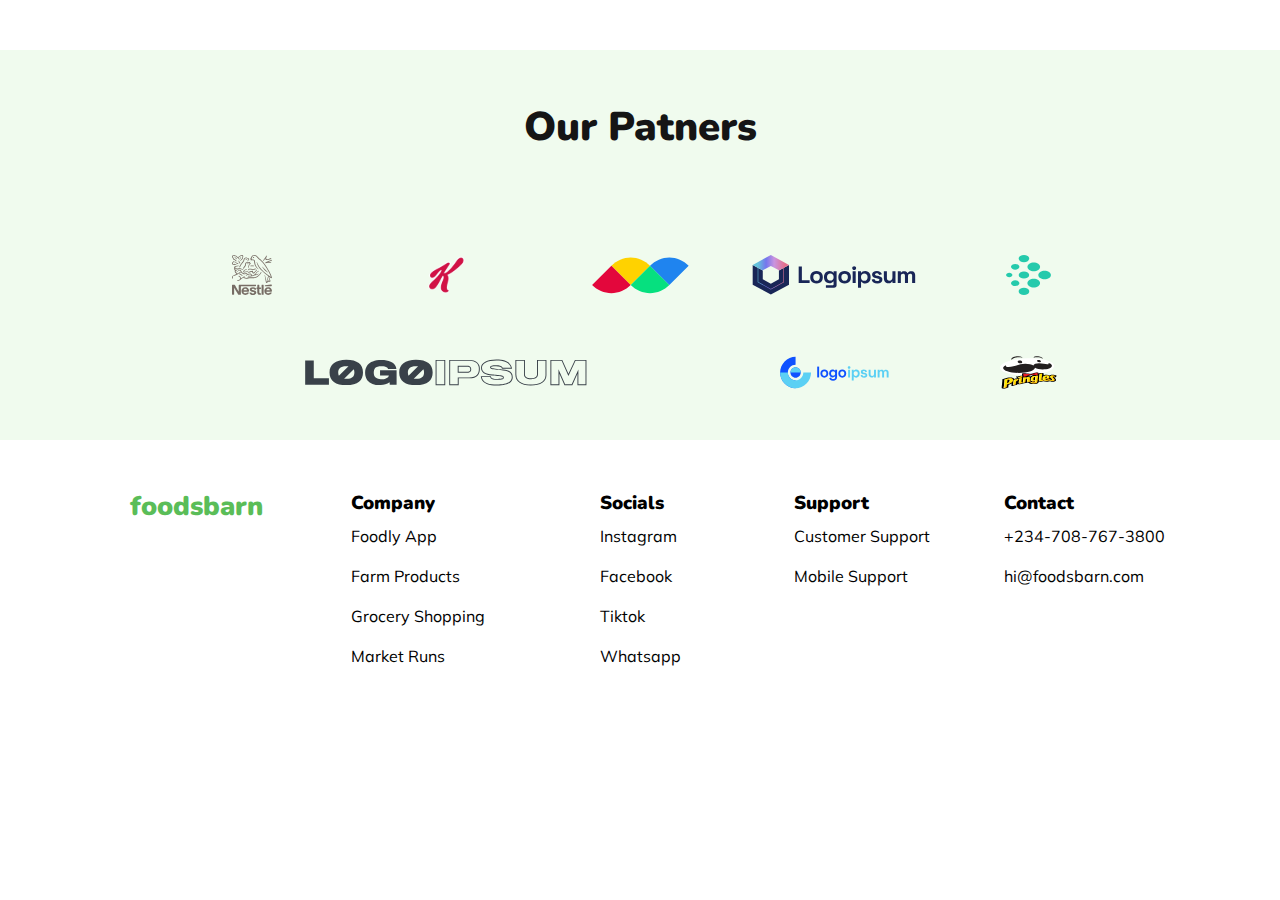
<file: components/footer.html>
<!Doctype html>

<html lang="en">
<head>
    <meta charset="UTF-8">
    <meta http-equiv="X-UA-Compatible" content="IE=edge">
    <meta name="viewport" content="width=device-width, initial-scale=1.0">
    <link rel="stylesheet" href="../assets/css/footer.css">
    <link rel="stylesheet" href="../assets/css/main.css">
    <title>Document</title>
</head>
<body>
        <footer>
            <section>
                <div class="partners-container">
                    <div class="partners-heading">
                        <h1>Our Patners</h1>
                    </div>
                    <div class="logos">
                            <img src="../assets/images/nestle.svg" alt="logoipsum">
                            <img src="../assets/images/Kellogg's - jpeg.svg" alt="logoipsum">
                            <img src="../assets/images/logo1.svg" alt="logoipsum">
                            <img src="../assets/images/logo2.svg" alt="logoipsum">
                            <img src="../assets/images/logo3.svg" alt="logoipsum">
                            <img src="../assets/images/logo4.svg" alt="logoipsum" class="long-img">
                            <img src="../assets/images/logo5.svg" alt="logoipsum">
                            <img src="../assets/images/pringles.svg" alt="logoipsum">
                    </div>

                </div>
            </section>

            <section>
                <div class="quick-links pd-100">
                    <div class="footer-nav-logo nav-logo"> <h2>foodsbarn</h2></div>
                    <div class="list1">
                        <h3>Company</h3>
                        <div class="q-list">
                            <a href="">Foodly App</a>  
                            <a href="">Farm Products</a>
                            <a href="">Grocery Shopping</a>  
                            <a href="">Market Runs</a>  
                            
                          </div>  
                    </div>
                    <div class="list1">
                        <h3>Socials</h3>
                        <div class="q-list">
                            <a href="">Instagram</a>  
                            <a href="">Facebook</a>  
                            <a href="">Tiktok</a>  
                            <a href="">Whatsapp</a>  
                          </div>  
                       
                    </div>
                    <div class="list1">
                        <h3>Support</h3>

                        <div class="q-list">
                            <a href="">Customer Support</a>  
                            <a href="">Mobile Support</a>  
                          </div>  
                    </div>
                    <div class="list1">
                        <h3>Contact</h3>
                        <div class="q-list">
                          <a href="">+234-708-767-3800 </a>  
                          <a href="">hi@foodsbarn.com </a>  
                        </div>    
                    </div>
                </div>
            </section>
        </footer>
    
</body>
</html>
</file>
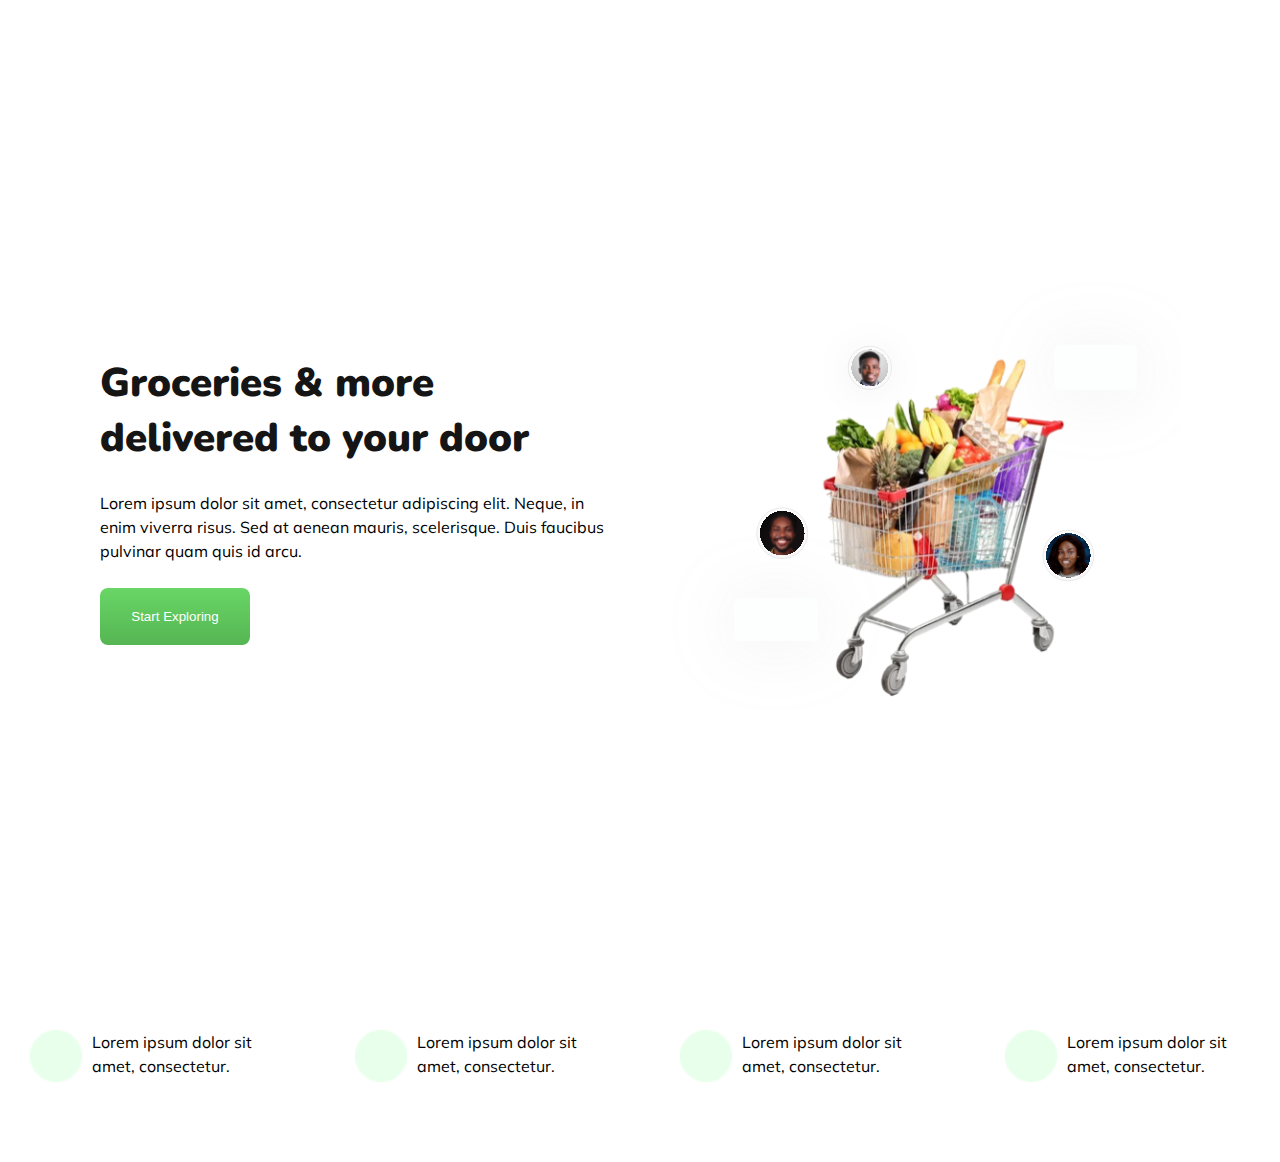
<file: components/hero.html>
<!DOCTYPE html>
<html lang="en">
  <head>
    <meta charset="UTF-8" />
    <meta http-equiv="X-UA-Compatible" content="IE=edge" />
    <meta name="viewport" content="width=device-width, initial-scale=1.0" />
    <title>Document</title>
    <link href="../assets/css/hero.css" rel="stylesheet" />
    <link href="../assets/css/main.css" rel="stylesheet" />
  </head>
  <body>

      <div>
        <section>
          <div class="hero pd-100">
            <div class="one">
              <h1 class="mb-25">Groceries & more delivered to your door</h1>
              <p class="mb-25">
                Lorem ipsum dolor sit amet, consectetur adipiscing elit. Neque, in
                enim viverra risus. Sed at aenean mauris, scelerisque. Duis
                faucibus pulvinar quam quis id arcu.
              </p>
              <button class="cta">Start Exploring</button>
            </div>
            <div class="two">
              <img src="../assets/images/hero.svg" alt="hero image" />
            </div>
          </div>
        </section>
      </div>


      <div>
        <section>

          <div class="items1">

            <div class="items1-box box1">
              <img src="../assets/images/Ellipse1.png" alt="icon">
              <p>Lorem ipsum dolor sit amet, consectetur.</p>
            </div>

            <div class="items1-box box2">
              <img src="../assets/images/Ellipse1.png" alt="icon">
              <p>Lorem ipsum dolor sit amet, consectetur.</p>
            </div>

            <div class="items1-box box3">
              <img src="../assets/images/Ellipse1.png" alt="icon">
              <p>Lorem ipsum dolor sit amet, consectetur.</p>
            </div>

            <div class="items1-box box4">
              <img src="../assets/images/Ellipse1.png" alt="icon">
              <p>Lorem ipsum dolor sit amet, consectetur.</p>
            </div>


          </div>

        </section>
      </div>

    <style>
      
    </style>
  </body>
</html>
</file>
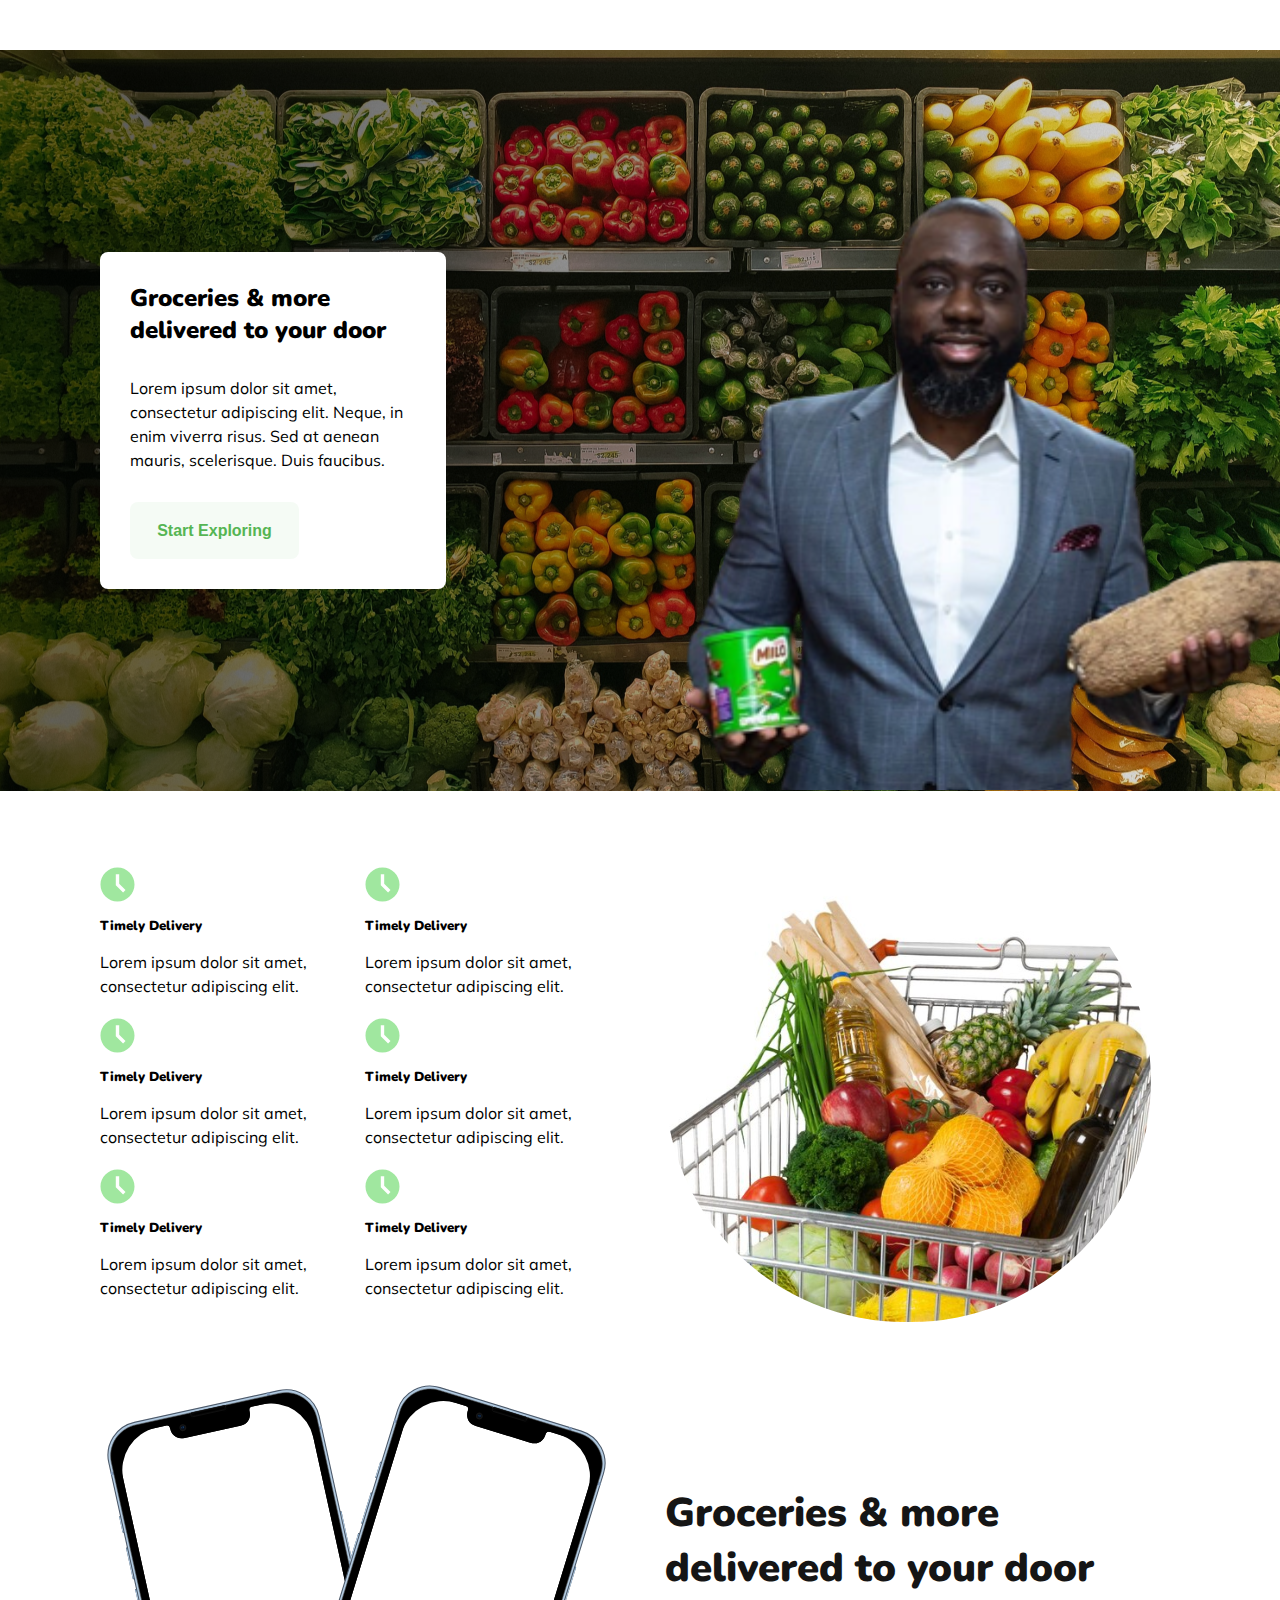
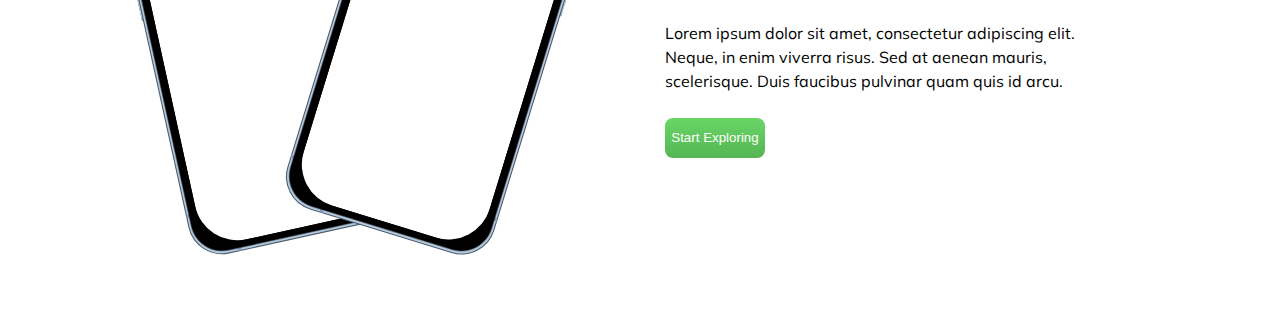
<file: components/mainsection.html>
<!DOCTYPE html>
<html lang="en">
<head>
    <meta charset="UTF-8">
    <meta http-equiv="X-UA-Compatible" content="IE=edge">
    <meta name="viewport" content="width=device-width, initial-scale=1.0">
    <link rel="stylesheet" href="../assets/css/main.css">
    <link rel="stylesheet" href="../assets/css/form.css">
    <link rel="stylesheet" href="../assets/css/mainsection.css">
    <title>Document</title>
</head>
<body>
    <main>

        <div class="main-container">

            <section>
                <div class="main-top main-sectn pd-100">
                    <div class="main-tl">
                        <div class="main-card">
                            <h2>Groceries & more delivered to your door</h2>
                            <p>Lorem ipsum dolor sit amet, consectetur adipiscing elit. Neque, in enim viverra risus. Sed at aenean mauris, scelerisque. Duis faucibus.</p>
                            <button>Start Exploring</button>
                        </div>
                    </div>
                    
                    <div class="main-tr">
                        <img src="../assets/images/man1.svg" alt="">
                    </div>
                    
                </div>
            </section>
            

            <section>
                <div class="main-mid main-sectn pd-100">
                    <div class="main-ml">
                    <div class="item2-box">
                        <div class="items2 box1">
                            <img src="../assets/images/item2.svg" alt="">
                            <h5>Timely Delivery</h5>
                            <p>Lorem ipsum dolor sit amet, consectetur adipiscing elit.</p>
                        </div>
                        <div class="items2 box2">
                            <img src="../assets/images/item2.svg" alt="">
                            <h5>Timely Delivery</h5>
                            <p>Lorem ipsum dolor sit amet, consectetur adipiscing elit.</p>
                        </div>
                        <div class="items2 box3">
                            <img src="../assets/images/item2.svg" alt="">
                            <h5>Timely Delivery</h5>
                            <p>Lorem ipsum dolor sit amet, consectetur adipiscing elit.</p>
                        </div>
                        <div class="items2 box4">
                            <img src="../assets/images/item2.svg" alt="">
                            <h5>Timely Delivery</h5>
                            <p>Lorem ipsum dolor sit amet, consectetur adipiscing elit.</p>
                        </div>
                        <div class="items2 box5">
                            <img src="../assets/images/item2.svg" alt="">
                            <h5>Timely Delivery</h5>
                            <p>Lorem ipsum dolor sit amet, consectetur adipiscing elit.</p>
                        </div>
                        <div class="items2 box6">
                            <img src="../assets/images/item2.svg" alt="">
                            <h5>Timely Delivery</h5>
                            <p>Lorem ipsum dolor sit amet, consectetur adipiscing elit.</p>
                        </div>
                    </div>
                    </div>
                        
                    <div class="main-mr">
                        <div class="main-mr-img">
                            <img src="../assets/images/food21.svg" alt="">
                        </div>
                    </div>
                </div>
    
            </section>
            


            <section>
                <div class="main-bttm main-sectn pd-100">
                    <div class="main-bl">
                       <img src="../assets/images/android2.svg" alt="" class="image1">
<!--                        <img src="../assets/images/android1.svg" alt="second image" class="image2">
                       -->
                    </div>
                    <div class="main-br">
                        <h1 class="mb-25">Groceries & more delivered to your door</h1>
                        <p class="mb-25">
                            Lorem ipsum dolor sit amet, consectetur adipiscing elit. Neque, in
                            enim viverra risus. Sed at aenean mauris, scelerisque. Duis
                            faucibus pulvinar quam quis id arcu.
                        </p>
                        <button class="cta">Start Exploring</button>
                    </div>
                </div>
            </section>
            

        </div>
        
    </main>
    
</body>
</html>
</file>
<file: assets/css/footer.css>
/*************
footer tag attributes
***************/
footer{
    padding: 0;
    margin: 0;
}


/*************
patners section start
***************/

.partners-container{
    display: grid;
    grid-template-rows: 1fr 1fr;
    place-content: center;
    gap: 20px;
    padding: 50px;
    background-color: rgba(225, 247, 222, 0.5);
    max-height: 491px;
    
}



/*************
patners section heading
***************/
.partners-heading{
    text-align: center;
   
}


/*************
patners section logos
***************/

.logos{
    display: grid;
    grid-template-columns: 1fr 1fr 1fr 1fr 1fr ;
    justify-items: center;
    column-gap: 30px;
    row-gap: 60px;
    

}

.logos > img{
    max-height: 100%;
    max-width: 100%;
   
}

.long-img{
    grid-column: 1/4;
}

@media (max-width: 768px) {
    .logos{
        display: grid;
        grid-template-columns: 1fr 1fr 1fr ;
        justify-items:left;
        column-gap: 30px;
        row-gap: 30px;
        
    
    }
}


/*************
quick-links section start
***************/

.quick-links{
    display: grid;
    grid-template-columns: 1fr 1fr 1fr 1fr 1fr;
    justify-items: center;
    column-gap: 30px;
    
}



.q-list > a{
    text-decoration: none;
    text-overflow: none;
    color: #000000;
    display: block;   
    min-width: fit-content; 
    padding: 10px 0 10px 0;
}

@media (max-width: 768px) {
    .quick-links{
        display: grid;
        grid-template-columns: 1fr 1fr;
        justify-items: left;
        column-gap: 30px;
        row-gap: 30px;
        
    }

    .footer-nav-logo{
        grid-column: 1/3;
    }

    .q-list > a{
        min-width:max-content; 
       
    }
       
}
</file>
<file: assets/css/main.css>
@import url("font.css");
@import url("form.css");
@import url("variables.css");
@import url("utility.css");

* {
  padding: 0;
  margin: 0;
  box-sizing: border-box;
}

body {
  background-color: var(--background);
  width: 100vw;
  
}

h1,
h2,
h3,
h4,
h5,
h6 {
  font-family: "Nunito", "Sans Serif";
  font-weight: 900;
}

h1 {
  font-size: 40px;
  line-height: 55px;
  color: #151515;
}

p,
span,
a {
  font-family: "Mulish", "Sans Serif";
  font-weight: 400;
}

p {
  font-family: "Mulish";
  font-style: normal;
  font-weight: 400;
  font-size: 16px;
  line-height: 24px;
}

section {
  width: 100%;
  margin: 50px auto;
  overflow: hidden;
}

button {
    border: none;
}

.nav-logo{
  font-weight: 900;
  font-size: 18px;
  line-height: 34px;
  color: #5ABD58;
}
</file>
<file: assets/css/hero.css>
/*********************** 
HERO SECTION
***********************/
.hero {
        height: 100vh;
        width: 100%;
        display: grid;
        grid-template-columns: repeat(auto-fit, minmax(300px, 1fr));
        gap: 50px;
        row-gap: 50px;
        column-gap: 50px;
        align-items: center;
        grid-template-areas: "one two";
      }

      .hero .one {
        grid-area: one;
      }

      .hero .two {
        grid-area: two;
      }

      @media(max-width: 768px) {
        .hero {
            grid-template-areas: "two" 
                                "one";
        }
      }

      .hero > div {
        width: 100%;
      }

      .hero > div > img {
        object-fit: cover;
        width: 100%;
        height: 100%;
      }

      .hero button {
        min-width: 150px;
        height: 57px;
      }

/*********************** 
LIST ITEM SECTION
***********************/
.items1{

    width: auto;
    max-height: 176px;
    min-height: 112px;
    display: grid;
    grid-template-columns: 1fr 1fr 1fr 1fr;
    grid-column-gap: 20px;
    background-color: var(--body-color);
}

@media(max-width: 768px) {
  .items1 {
    display: flex;
    flex-direction: column;
  }
}

.items1-box{
  padding: 30px;
  display: flex;
  flex-direction: row;
  gap: 10px;
}
</file>
<file: assets/css/form.css>
button {
    min-width: 100px;
    height: 40px;
    color: white;
    background: linear-gradient(180deg, #69d666 0%, #55b553 100%);
    border-radius: 8px;
  }
</file>
<file: assets/css/mainsection.css>
/* *************
Main conternt area container start
**************/

.main-container{
    padding: 0;
    margin: 0;
}


/* *************
Main content area sectiona start
general layout configuration, each section is split into
two columns 
**************/

.main-sectn{
    display: grid;
    grid-template-columns: repeat(auto-fit, minmax(300px, 1fr));
    row-gap: 50px;
    column-gap: 50px;
    align-items: center;
    gap: 50px;
      
}



/* *************
Main content area top section start
**************/

.main-top{
    height: 741px;
    background-image: url(../images/fruitbg.svg);
    
}

.main-top > div {
    width: 100%;
}

.main-card{
    display: flex;
    flex-direction: column;
    max-width: 346px;
    max-height: 341px;
    background-color: #FFFFFF;
    border-radius: 8px;
    align-items: flex-start;
    padding: 30px;
    gap: 30px;
}

.main-card > button{
    background: rgba(85, 181, 83, 0.06);
    color: #55B553;
    width: 169px;
    height: 57px;
    font-weight: 700;
    font-size: 16px;
}

.main-tr{
    position: relative;
    top:9.6%;
    padding: 0;
    margin: 0;
    max-width: 80%;


}




@media (max-width: 850px) {
    .main-sectn{
        padding: 20px;
    }
    .main-tr{
        display: none;
    }
    
}



/* *************
Main content area mid section start
**************/
.main-mid{
    grid-template-areas: "main-ml main-mr";
    
}

.main-ml{
    grid-area: main-ml;
}
.item2-box{
    display: grid;
    grid-template-columns: 1fr 1fr;
    gap: 15px;
    row-gap: 20px;
    column-gap: 15px;
   
}

.item2-box > div{
    display: flex;
    flex-direction: column;
    max-width: 218px;
    row-gap: 15px;
    
}

.item2-box > div >img {
    width: 35px;
    height: 35px;
}
.main-mr{ 
    grid-area: main-mr;
 }

.main-mr > div > img{
    align-items: center;
    max-width: 100%;
    max-height: 100%;
}

@media(max-width: 768px) {
    .main-mid {
        grid-template-areas: "main-mr" 
                            "main-ml";
    }
  }
.main-br{
    max-width: 455px;
}

  
/**************
Main content area bottom section start
**************/
.image1{
    width: 100%;
    height: 100%;
}



/* 
.image2{
    display: none;
}

@media (max-width: 768px) {
    .image2{
       display: block;
    }   

    .image1{
        display: none;
    }
} */
</file>
